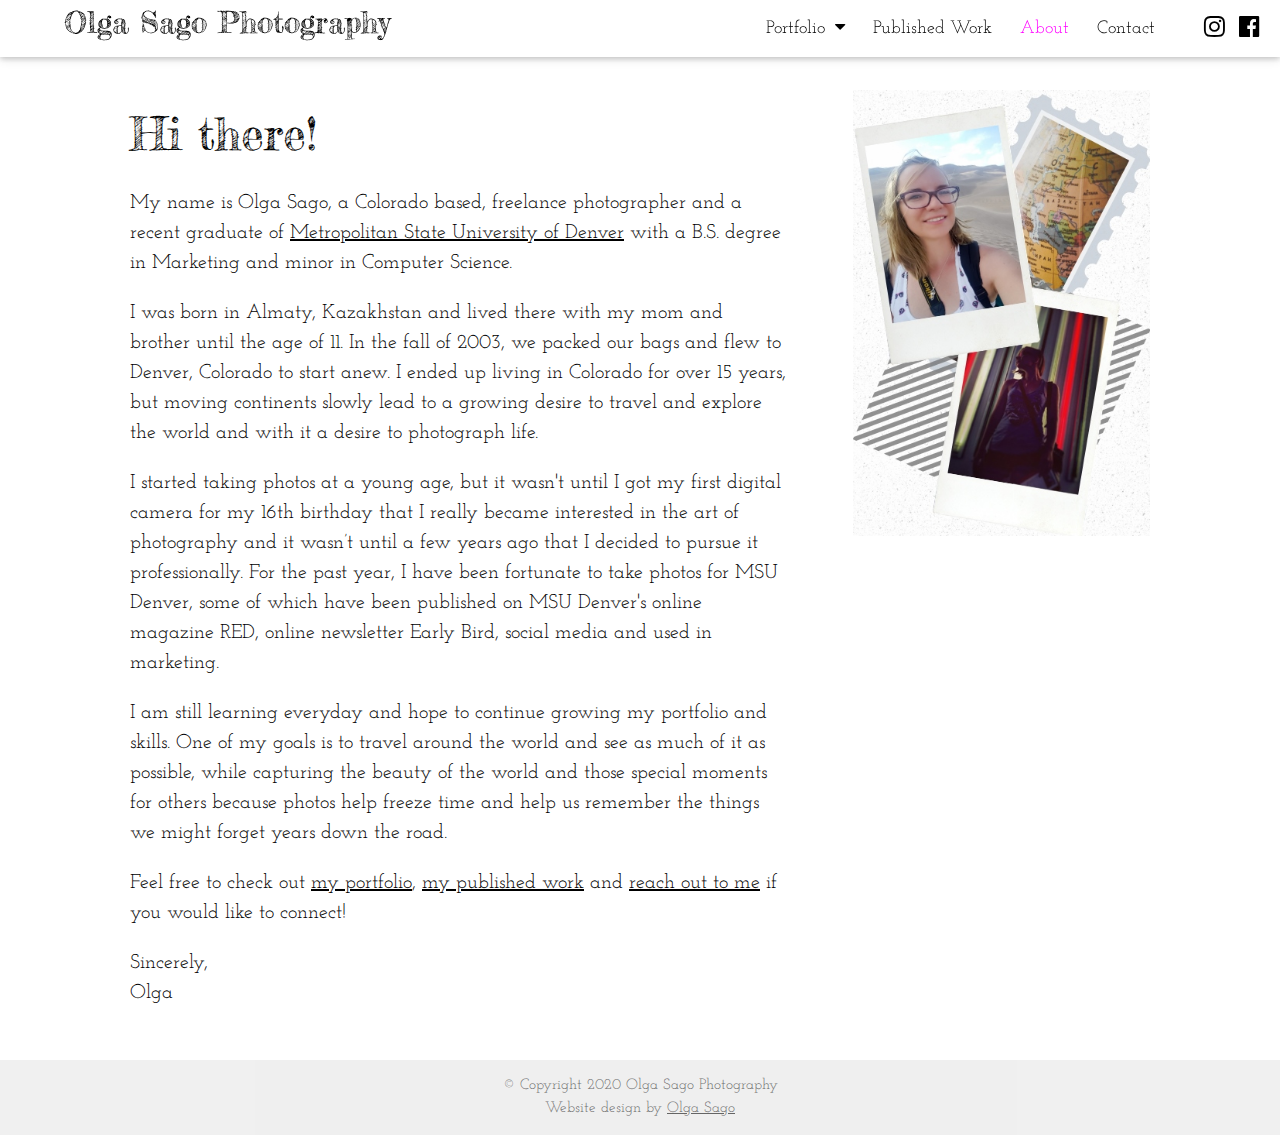
<file: about.html>
<!DOCTYPE html>
<html lang="en">
<head>
	<title>About | Olga Sago Photography</title>
	<meta charset="UTF-8">
	<meta name="viewport" content="width=device-width, initial-scale=1">
	<meta name="description" content="Hi there! My name is Olga Sago, a Colorado based, freelance photographer.">
	<meta property="og:type" content="website">
	<meta property="og:title" content="About | Olga Sago Photography">
	<meta property="og:description" content="Hi there! My name is Olga Sago, a Colorado based, freelance photographer.">
	<meta property="og:image" content="https://www.olgasago.com/photography/images/nature/HorsetoothMtn_1533OS_190811_cc.jpg">
	<link rel="icon" href="images/PNGs/camera-icon-tab.png">
	<link rel="stylesheet" href="w3stylesheet.css">
	<link rel="stylesheet" href="stylesheet.css">
	<link rel="stylesheet" href="https://fonts.googleapis.com/css?family=Lato">
	<link rel="stylesheet" href="https://fonts.googleapis.com/css?family=Fredericka the Great">
	<link rel="stylesheet" href="https://fonts.googleapis.com/css?family=Josefin Slab">
	<link rel="stylesheet" href="https://fonts.googleapis.com/css?family=Great+Vibes">
	<link rel="stylesheet" href="https://cdnjs.cloudflare.com/ajax/libs/font-awesome/4.7.0/css/font-awesome.min.css">
	<script src="functions.js"></script>
	<style>
	h2 { font-family:'Great Vibes'; font-size: 27px; }
	</style>
</head>
<body>

<!-- Navbar -->
<div class="w3-top">
  <div class="w3-bar w3-white w3-card">
	<div id="mobile-logo" class="w3-bar-item w3-container w3-white logo-pad" style="padding:0">
		<a href="index.html" style="text-decoration:none">
		<h3 class="logo-top">Olga Sago Photography</h3>
		</a>
    </div>
	
    <a class="w3-bar-item w3-button menu-padding w3-hide-medium w3-hide-large w3-right" href="javascript:void(0)" onclick="myFunction()" title="Toggle Navigation Menu"><i class="fa fa-bars fa-2x"></i></a>
      
    <a href="https://facebook.com/OlgaSagoPhotography/" target="_blank"><em class="fa fa-facebook-official w3-hover-opacity fb-padding w3-xlarge w3-right w3-hide-small"></em></a> 
	<a href="https://instagram.com/olgas.photos/" target="_blank"><em class="fa fa-instagram w3-hover-opacity insta-padding w3-xlarge w3-right w3-hide-small"></em></a>
      
    <a href="contact.html" class="menu-txt w3-bar-item w3-button menu-padding w3-hide-small w3-right">Contact</a>
    <a href="#" class="menu-txt w3-bar-item w3-button menu-padding w3-hide-small w3-right text-fuscia">About</a>
    <a href="published-work.html" class="menu-txt w3-bar-item w3-button menu-padding w3-hide-small w3-right">Published Work</a>
      
	<div class="menu-txt w3-dropdown-hover w3-hide-small w3-right">
      <a href="index.html#portfolio"><button class="w3-button menu-padding" title="Portfolio">Portfolio<i class="fa fa-caret-down menu-arrow"></i></button></a>     
      <div class="w3-dropdown-content w3-bar-block w3-card-4">
        <a href="portfolio/engagements-and-elopements.html" class="w3-bar-item w3-button">Engagements & Elopements</a>
        <a href="portfolio/maternity-and-families.html" class="w3-bar-item w3-button">Maternity & Families</a>
        <a href="portfolio/portraits-and-lifestyle.html" class="w3-bar-item w3-button">Portraits & Lifestyle</a>
		<a href="portfolio/commercial-and-editorial.html" class="w3-bar-item w3-button">Commercial & Editorial</a>
		<a href="portfolio/events.html" class="w3-bar-item w3-button">Events</a>
		<a href="portfolio/nature-and-travel.html" class="w3-bar-item w3-button">Nature & Travel</a>
      </div>
    </div>
	</div>
</div>

<!-- Navbar on small screens (remove the onclick attribute if you want the navbar to always show on top of the content when clicking on the links) -->
<div id="navDemo" class="menu-txt w3-bar-block w3-white w3-hide w3-hide-large w3-hide-medium w3-top contentStart">
  <a href="index.html" class="w3-bar-item w3-button w3-center" onclick="myFunction()">Portfolio</a>
  <a href="published-work.html" class="w3-bar-item w3-button w3-center" onclick="myFunction()">Published Work</a>
  <a href="#" class="w3-bar-item w3-button w3-center text-fuscia" onclick="myFunction()">About</a>
  <a href="contact.html" class="w3-bar-item w3-button w3-center" onclick="myFunction()">Contact</a>
  <div class="w3-center">
	<a href="https://facebook.com/OlgaSagoPhotography/" target="_blank"><i class="fa fa-facebook-official w3-hover-opacity w3-xlarge"></i></a>
	<a href="https://instagram.com/olgas.photos/" target="_blank"><i class="fa fa-instagram w3-hover-opacity w3-xlarge"></i></a>
  </div>	
</div>

<!-- Page content -->
<div class="bkgrndTexture contentStart">
  <div class="w3-container w3-content">
	<div class="w3-twothird w3-padding-32">
		<h1 class="portfolioText" style="text-align:left">Hi there!</h1>
		<p class="p-txt">My name is Olga Sago, a Colorado based, freelance photographer and a recent graduate of <a href="https://msudenver.edu/" target="_blank">Metropolitan State University of 
			Denver</a> with a B.S. degree in Marketing and minor in Computer Science.</p>
		<p class="p-txt">I was born in Almaty, Kazakhstan and lived there with my mom and brother until the age of 11. In the fall of 2003, 
			we packed our bags and flew to Denver, Colorado to start anew. I ended up living in Colorado for over 15 years, but 
			moving continents slowly lead to a growing desire to travel and explore the world and with it a desire to photograph
			life.</p> 
		<p class="p-txt">I started taking photos at a young age, but it wasn't until I got my first digital camera for my 16th birthday that 
			I really became interested in the art of photography and it wasn’t until a few years ago that I decided to pursue 
			it professionally. For the past year, I have been fortunate to take photos for MSU Denver, some of 
			which have been published on MSU Denver's online magazine RED, online newsletter Early Bird, social media and used 
			in marketing.</p>
		<p class="p-txt">I am still learning everyday and hope to continue growing my portfolio and skills. One of my goals is to travel 
			around the world and see as much of it as possible, while capturing the beauty of the world and those special 
			moments for others because photos help freeze time and help us remember the things we might forget years down the 
			road.</p>
		<p class="p-txt">Feel free to check out <a href="index.html#portfolio">my portfolio</a>, <a href="published-work.html">my published work</a> and <a href="/photography/contact.html">reach out to me</a> if you would like to connect!</p>
		<p class="p-txt">Sincerely,<br>Olga</p>
	</div>
	<div class="w3-third w3-padding-32">
		<img class="centerImg" src="images/covers/profile-photo-collage.jpg" style="width:100%" alt="Photos collage of Olga Sago.">
	</div>
  </div>
</div>
<!-- End Page Content -->

<!-- Footer -->
<footer class="w3-container w3-center w3-opacity bkgrndTexture light-grey w3-xlarge">
  <script language="javascript" type="text/javascript" src="footer.txt"></script>
</footer>

</body>
</html>
</file>
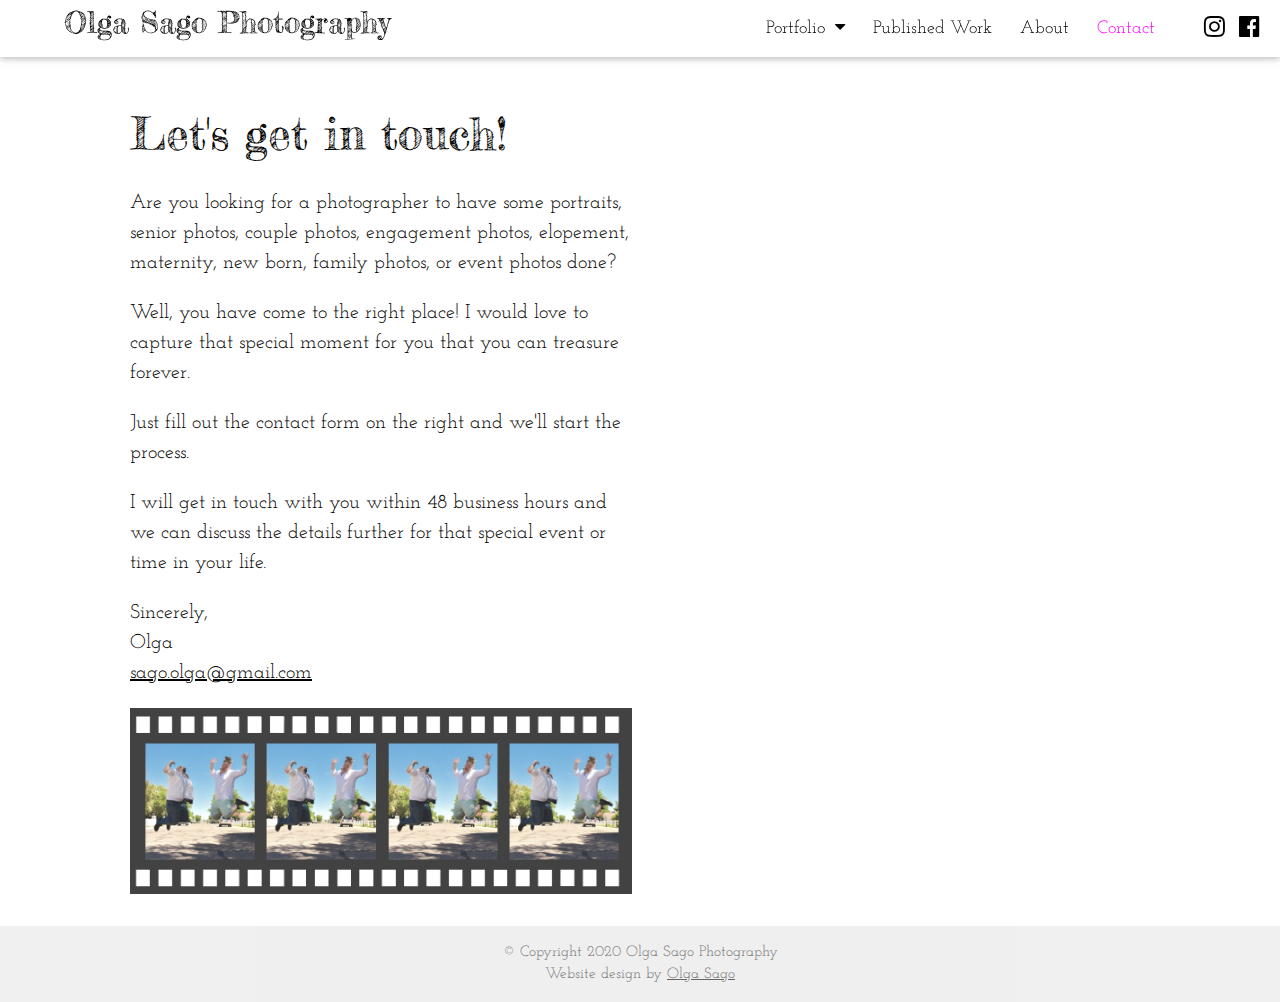
<file: contact.html>
<!DOCTYPE html>
<html lang="en">
<head>
	<title>Contact | Olga Sago Photography</title>
	<meta charset="UTF-8">
	<meta name="viewport" content="width=device-width, initial-scale=1">
	<meta name="description" content="Are you looking to have some portraits, couple, engagement, elopement, maternity, new born, family, lifestyle, or event photos done? Let’s chat!">
	<meta property="og:type" content="website">
	<meta property="og:title" content="Contact | Olga Sago Photography">
	<meta property="og:description" content="Are you looking to have some portraits, couple, engagement, elopement, maternity, new born, family, lifestyle, or event photos done? Let’s chat!">
	<meta property="og:image" content="https://www.olgasago.com/photography/images/covers/Contact-page-film-strip.png">
	<link rel="icon" href="images/PNGs/camera-icon-tab.png">
	<link rel="stylesheet" href="w3stylesheet.css">
	<link rel="stylesheet" href="stylesheet.css">
	<link rel="stylesheet" href="https://fonts.googleapis.com/css?family=Lato">
	<link rel="stylesheet" href="https://fonts.googleapis.com/css?family=Fredericka the Great">
	<link rel="stylesheet" href="https://fonts.googleapis.com/css?family=Josefin Slab">
	<link rel="stylesheet" href="https://fonts.googleapis.com/css?family=Great+Vibes">
	<link rel="stylesheet" href="https://cdnjs.cloudflare.com/ajax/libs/font-awesome/4.7.0/css/font-awesome.min.css">
	<script src="functions.js"></script>
	<style>
	h2 {
	    font-family:'Great Vibes';
	    font-size: 27px;
	}
	</style>
</head>
<body>

<!-- Navbar -->
<div class="w3-top">
  <div class="w3-bar w3-white w3-card">
	<div id="mobile-logo" class="w3-bar-item w3-container w3-white logo-pad" style="padding:0">
		<a href="index.html" style="text-decoration:none">
		<h3 class="logo-top">Olga Sago Photography</h3>
		</a>
    </div>
	
	
    <a class="w3-bar-item w3-button menu-padding w3-hide-medium w3-hide-large w3-right" href="javascript:void(0)" onclick="myFunction()" title="Toggle Navigation Menu"><i class="fa fa-bars fa-2x"></i></a>
      
    <a href="https://facebook.com/OlgaSagoPhotography/" target="_blank"><em class="fa fa-facebook-official w3-hover-opacity fb-padding w3-xlarge w3-right w3-hide-small"></em></a> 
	<a href="https://instagram.com/olgas.photos/" target="_blank"><em class="fa fa-instagram w3-hover-opacity insta-padding w3-xlarge w3-right w3-hide-small"></em></a>
      
    <a href="#" class="menu-txt w3-bar-item w3-button menu-padding w3-hide-small w3-right text-fuscia">Contact</a>
    <a href="about.html" class="menu-txt w3-bar-item w3-button menu-padding w3-hide-small w3-right">About</a>
    <a href="published-work.html" class="menu-txt w3-bar-item w3-button menu-padding w3-hide-small w3-right">Published Work</a>
	<div class="menu-txt w3-dropdown-hover w3-hide-small w3-right">
      <a href="index.html#portfolio"><button class="w3-button menu-padding" title="Portfolio">Portfolio<i class="fa fa-caret-down menu-arrow"></i></button></a>     
      <div class="w3-dropdown-content w3-bar-block w3-card-4">
        <a href="portfolio/engagements-and-elopements.html" class="w3-bar-item w3-button">Engagements & Elopements</a>
        <a href="portfolio/maternity-and-families.html" class="w3-bar-item w3-button">Maternity & Families</a>
        <a href="portfolio/portraits-and-lifestyle.html" class="w3-bar-item w3-button">Portraits & Lifestyle</a>
		<a href="portfolio/commercial-and-editorial.html" class="w3-bar-item w3-button">Commercial & Editorial</a>
		<a href="portfolio/events.html" class="w3-bar-item w3-button">Events</a>
		<a href="portfolio/nature-and-travel.html" class="w3-bar-item w3-button">Nature & Travel</a>
      </div>
    </div>
  </div>
</div>

<!-- Navbar on small screens (remove the onclick attribute if you want the navbar to always show on top of the content when clicking on the links) -->
<div id="navDemo" class="menu-txt w3-bar-block w3-white w3-hide w3-hide-large w3-hide-medium w3-top" style="margin-top:73px">
	<a href="index.html#portfolio" class="w3-bar-item w3-button w3-center" onclick="myFunction()">Portfolio</a>
	<a href="published-work.html" class="w3-bar-item w3-button w3-center" onclick="myFunction()">Published Work</a>
	<a href="about.html" class="w3-bar-item w3-button w3-center" onclick="myFunction()">About</a>
	<a href="#" class="w3-bar-item w3-button w3-center text-fuscia" onclick="myFunction()">Contact</a>
	<div class="w3-center">
		<a href="https://facebook.com/OlgaSagoPhotography/" target="_blank"><i class="fa fa-facebook-official w3-hover-opacity w3-xlarge"></i></a>
		<a href="https://instagram.com/olgas.photos/" target="_blank"><i class="fa fa-instagram w3-hover-opacity w3-xlarge"></i></a>
	</div>
</div>

<!-- Page content -->
<div class="bkgrndTexture contentStart">
    
<div class="w3-container w3-content w3-padding-32" >

    <div class="w3-half-2">
        <h1 class="portfolioText" style="text-align:left;">Let's get in touch!</h1>
        <p class="p-txt">Are you looking for a photographer to have some portraits, senior photos, couple photos, engagement photos, elopement, 
            maternity, new born, family photos, or event photos done?</p>
        <p class="p-txt">Well, you have come to the right place! I would love to capture that special moment for you that you can treasure forever.</p>
        <p class="p-txt">Just fill out the contact form on the right and we'll start the process.</p>
        <p class="p-txt">I will get in touch with you within 48 business hours and we can discuss the details further for that special event 
            or time in your life.</p>
        <p class="p-txt">Sincerely,<br>Olga<br><a href="mailto:sago.olga@gmail.com?Subject=Hello%20again" target="_top">sago.olga@gmail.com</a></p>
        <img class="w3-center" src="images/covers/Contact-page-film-strip.png" style="width:100%" alt="Film strip of Punk Rock Horror Podcast founders jumping in the air.">
    </div>
    <div class="w3-half-2">
        <!-- www.123formbuilder.com script begins here -->
        <script type="text/javascript" defer src="https://www.123formbuilder.com/embed/4937037.js" data-role="form" data-default-width="650px"></script>
        <!-- www.123formbuilder.com script ends here -->
    </div>
</div>
    
<!-- End Page Content -->
</div>

<!-- Footer -->
<footer class="w3-container w3-center w3-opacity bkgrndTexture light-grey w3-xlarge">
  <script language="javascript" type="text/javascript" src="footer.txt"></script>
</footer>

</body>
</html>
</file>
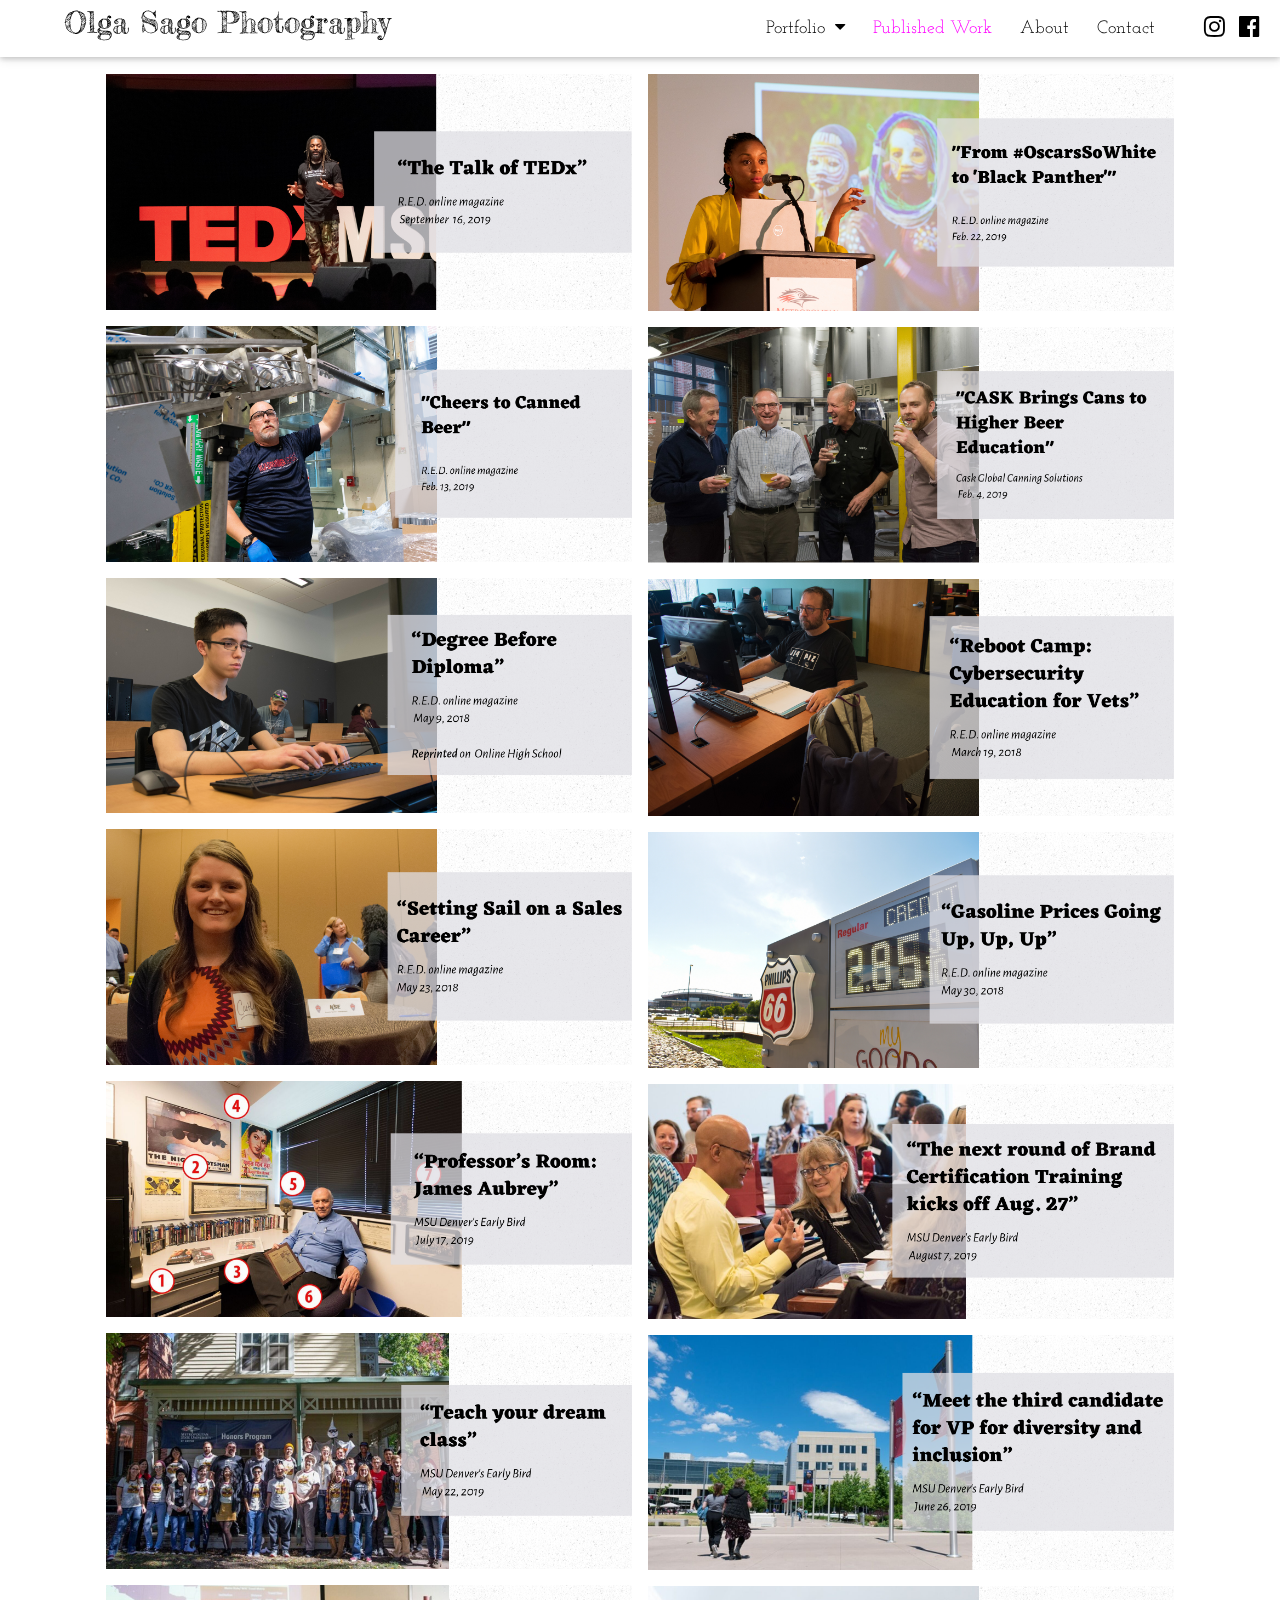
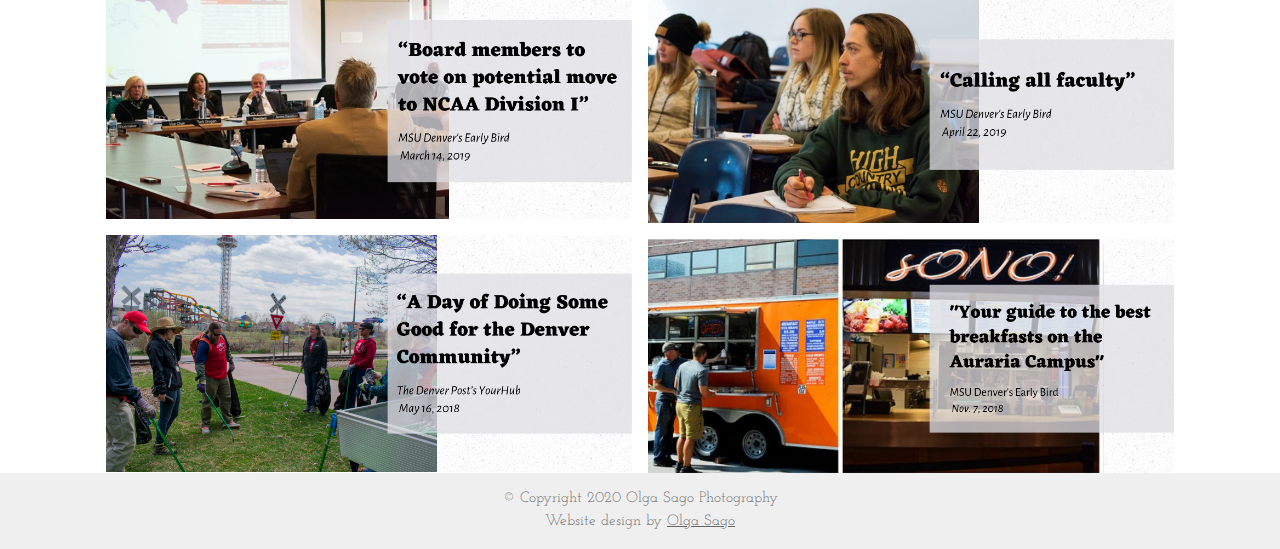
<file: published-work.html>
<!DOCTYPE html>
<html lang="en">
<head>
	<title>Published Work | Olga Sago Photography</title>
	<meta charset="UTF-8">
	<meta name="viewport" content="width=device-width, initial-scale=1">
	<meta name="description" content="A selection of Olga’s published photos.">
	<meta property="og:type" content="website">
	<meta property="og:title" content="Published Work | Olga Sago Photography">
	<meta property="og:description" content="A selection of Olga’s published photos.">
	<meta property="og:image" content="https://www.olgasago.com/photography/images/editorial/TEDxMSUDenver_3144OS_190912_cc.jpg">
	<link rel="icon" href="images/PNGs/camera-icon-tab.png">
	<link rel="stylesheet" href="w3stylesheet.css">
	<link rel="stylesheet" href="stylesheet.css">
	<link rel="stylesheet" href="https://fonts.googleapis.com/css?family=Lato">
	<link rel="stylesheet" href="https://fonts.googleapis.com/css?family=Fredericka the Great">
	<link rel="stylesheet" href="https://fonts.googleapis.com/css?family=Josefin Slab">
	<link rel="stylesheet" href="https://cdnjs.cloudflare.com/ajax/libs/font-awesome/4.7.0/css/font-awesome.min.css">
	<script src="functions.js"></script>
</head>
<body>

<!-- Navbar -->
<div class="w3-top">
  <div class="w3-bar w3-white w3-card">
	<div id="mobile-logo" class="w3-bar-item w3-container w3-white logo-pad" style="padding:0">
		<a href="index.html" style="text-decoration:none">
		<h3 class="logo-top">Olga Sago Photography</h3>
		</a>
    </div>
		
    <a class="w3-bar-item w3-button menu-padding w3-hide-medium w3-hide-large w3-right" href="javascript:void(0)" onclick="myFunction()" title="Toggle Navigation Menu"><i class="fa fa-bars fa-2x"></i></a>
      
    <a href="https://facebook.com/OlgaSagoPhotography/" target="_blank"><em class="fa fa-facebook-official w3-hover-opacity fb-padding w3-xlarge w3-right w3-hide-small"></em></a> 
	<a href="https://instagram.com/olgas.photos/" target="_blank"><em class="fa fa-instagram w3-hover-opacity insta-padding w3-xlarge w3-right w3-hide-small"></em></a>
      
    <a href="contact.html" class=" menu-txt w3-bar-item w3-button w3-hide-small menu-padding w3-right">Contact</a>
    <a href="about.html" class=" menu-txt w3-bar-item w3-button w3-hide-small menu-padding w3-right">About</a>
    <a href="#" class=" menu-txt w3-bar-item w3-button w3-hide-small menu-padding w3-right text-fuscia">Published Work</a>
	<div class=" menu-txt w3-dropdown-hover w3-hide-small w3-right">
      <a href="index.html#portfolio"><button class="w3-button menu-padding" title="Portfolio">Portfolio<i class="fa fa-caret-down menu-arrow"></i></button></a>     
      <div class="w3-dropdown-content w3-bar-block w3-card-4">
        <a href="portfolio/engagements-and-elopements.html" class="w3-bar-item w3-button">Engagements & Elopements</a>
        <a href="portfolio/maternity-and-families.html" class="w3-bar-item w3-button">Maternity & Families</a>
        <a href="portfolio/portraits-and-lifestyle.html" class="w3-bar-item w3-button">Portraits & Lifestyle</a>
		<a href="portfolio/commercial-and-editorial.html" class="w3-bar-item w3-button">Commercial & Editorial</a>
		<a href="portfolio/events.html" class="w3-bar-item w3-button">Events</a>
		<a href="portfolio/nature-and-travel.html" class="w3-bar-item w3-button">Nature & Travel</a>
      </div>
    </div>
  </div>
</div>

<!-- Navbar on small screens (remove the onclick attribute if you want the navbar to always show on top of the content when clicking on the links) -->
<div id="navDemo" class="menu-txt w3-bar-block w3-white w3-hide w3-hide-large w3-hide-medium w3-top contentStart">
	<a href="index.html" class="w3-bar-item w3-button w3-center" onclick="myFunction()">Portfolio</a>
	<a href="#" class="w3-bar-item w3-button w3-center text-fuscia" onclick="myFunction()">Published Work</a>
	<a href="about.html" class="w3-bar-item w3-button w3-center" onclick="myFunction()">About</a>
	<a href="contact.html" class="w3-bar-item w3-button w3-center" onclick="myFunction()">Contact</a>
	<div class="w3-center">
		<a href="https://facebook.com/OlgaSagoPhotography/" target="_blank"><i class="fa fa-facebook-official w3-hover-opacity w3-xlarge"></i></a>
		<a href="https://instagram.com/olgas.photos/" target="_blank"><i class="fa fa-instagram w3-hover-opacity w3-xlarge"></i></a>
	</div>
</div>

<!-- Page content -->
<div class="bkgrndTexture contentStart">
  <div class="w3-container w3-content">
    <div class="w3-half-2">
      <div>
        <a href="https://red.msudenver.edu/2019/the-talk-of-tedx.html" target="_blank">
        <img src="images/published-photos/RED_190916.png" alt="'The Talk of TEDx' R.E.D. article" class="w3-padding-16" style="width:100%">
        </a>
      </div>
      <div>
        <a href="https://red.msudenver.edu/2019/cheers-to-canned-beer.html" target="_blank">
        <img src="images/published-photos/RED_190213.png" alt="'Cheers to Canned Beer' R.E.D. article" style="width:100%">
        </a>
      </div>
      <div>
        <a href="https://red.msudenver.edu/2018/degree-before-diploma.html" target="_blank">
        <img src="images/published-photos/RED_180509.png" alt="'Degree Before Diploma' R.E.D. article" class="w3-padding-16" style="width:100%">
        </a>
      </div>
      <div>
        <a href="https://red.msudenver.edu/2018/setting-sail-on-a-sales-career.html" target="_blank">
        <img src="images/published-photos/RED_180523.png" alt="'Setting Sail on a Sales Career' R.E.D. article" style="width:100%">
        </a>
      </div>
      <div>
        <a href="https://msudenver.edu/early-bird/2019/07/17-professors-room.shtml" target="_blank">
        <img src="images/published-photos/EarlyBird_190717.png" alt="MSU Denver's Early Bird story. July 17, 2019" class="w3-padding-16" style="width:100%">
        </a>
      </div>
      <div>
        <a href="https://msudenver.edu/early-bird/2019/05/22-honors.shtml" target="_blank">
        <img src="images/published-photos/EarlyBird_190522.png" alt="MSU Denver's Early Bird story. May 22, 2019" style="width:100%">
        </a>
      </div>
      <div>
        <a href="https://msudenver.edu/early-bird/2019/03/14-trustee-update.shtml" target="_blank">
        <img src="images/published-photos/EarlyBird_190314.png" alt="MSU Denver's Early Bird story. Mar. 14, 2019" class="w3-padding-16" style="width:100%">
        </a>
      </div>
      <div>
        <a href="https://yourhub.denverpost.com/blog/2018/05/a-day-of-doing-some-good-for-the-denver-community/215863/" target="_blank">
        <img src="images/published-photos/DP_YourHub_180516.png" alt="'A Day of Doing Some Good for the Denver Community' The Denver Post's Your Hub article" style="width:100%">
        </a>
      </div>
    </div>
    <div class="w3-half-2">
      <div>
        <a href="https://red.msudenver.edu/2019/from-oscarssowhite-to-black-panther.html" target="_blank">
        <img src="images/published-photos/RED_190222.png" alt="'From #OscarsSoWhite to Black Panther R.E.D. article" class="w3-padding-16" style="width:100%">
        </a>
      </div>
      <div>
        <a href="https://www.cask.com/2019/02/cask-brings-cans-to-higher-beer-education/?fbclid=IwAR0zEvs33NXZvz_ndpaIbHrm-pQv-Ae409YTnc4qewxuqCRf4_gYWSbyARg" target="_blank">
        <img src="images/published-photos/CASK_190204.png" alt="'CASK Brings Cans to Higher Education' CASK article" style="width:100%">
        </a>
      </div>
      <div>
        <a href="https://red.msudenver.edu/2018/reboot-camp-cybersecurity-education-for-vets.html" target="_blank">
        <img src="images/published-photos/RED_180319.png" alt="'Reboot Camp: Cybersecurity Education for Vets' R.E.D. article" class="w3-padding-16" style="width:100%">
        </a>
      </div>
      <div>
        <a href="https://red.msudenver.edu/2018/gasoline-prices-going-up-up-up.html" target="_blank">
        <img src="images/published-photos/RED_180530.png" alt="'Gasoline Prices Going Up, Up, Up' R.E.D. article" style="width:100%">
        </a>
      </div>
      <div>
        <a href="https://msudenver.edu/early-bird/2019/08/7-brand.shtml" target="_blank">
        <img src="images/published-photos/EarlyBird_190807.png" alt="MSU Denver's Early Bird story. Aug. 7, 2019" class="w3-padding-16" style="width:100%">
        </a>
      </div>
      <div>
        <a href="https://msudenver.edu/early-bird/2019/06/26-vpdi.shtml" target="_blank">
        <img src="images/published-photos/EarlyBird_190626.png" alt="MSU Denver's Early Bird. June 26, 2019" style="width:100%">
        </a>
      </div>
      <div>
        <a href="https://msudenver.edu/early-bird/2019/04/22-hip.shtml" target="_blank">
        <img src="images/published-photos/EarlyBird_190422.png" alt="MSU Denver's Early Bird story. Apr. 22, 2019" class="w3-padding-16" style="width:100%">
        </a>
      </div>
      <div>
        <a href="https://msudenver.edu/early-bird/2018/11/7-best-breakfasts.shtml" target="_blank">
        <img src="images/published-photos/EarlyBird_181107.png" alt="MSU Denver's Early Bird story. Nov. 7, 2018" style="width:100%">
        </a>
      </div>
    </div>  
  </div>
</div>
<!-- End Page Content -->

<!-- Footer -->
<footer class="w3-container w3-center w3-opacity bkgrndTexture light-grey w3-xlarge">
  <script language="javascript" type="text/javascript" src="footer.txt"></script>
</footer>

</body>
</html>
</file>
<file: stylesheet.css>
body { font-family: Ariel, sans-serif; }

p, pre, h5 {
	font-family: 'Josefin Slab';
	font-size:15px;
}
.p-txt { font-family:'Josefin Slab'; font-size: 20px; }
h1 { margin-bottom:0; }

footer { margin-bottom:0; color: #000; }

.logo {
    font-family:'Fredericka the Great';
	font-size:40px;
	margin-top:5px;
    margin-bottom: 0;
}
.logo-pad { margin-left: 64px; }
.logo-top {
	font-family:'Fredericka the Great';
	font-size:30px;
	margin:0;
	padding:0;
}
.menu-txt {
    font-family:'Josefin Slab';
	font-size:18px;
}
.menu-padding { padding: 16px 14px 14px 14px!important; }
.menu-arrow { padding-left: 10px; }
.linkedin-padding { padding: 24px 10px 24px 70px; }
.insta-padding { padding: 14px 7px 14px 35px; }
.fb-padding { padding: 14px 20px 14px 7px; }
.portfolioText {
	text-align: center;
	font-family: 'Fredericka the Great';	
	font-size: 45px;
	}
.portfolioText-h3 {
	text-align: left;
	font-family: 'Fredericka the Great';
	}
.aboutText {
	font-family:'Josefin Slab';
	font-size: 23px;
}
.contactText {
	font-family: 'Bad Script', cursive;
	font-size: 20px;
}
.quote {
    font-family:'Shadows Into Light',cursive;
    font-size:35px;
    text-align:center;
    color:#000;
    padding: 7px;
    margin: 0;
}
.text-right { text-align: right; }
.bkgrndTexture {
	background-color: #ffffff;
	background-image: url("https://www.transparenttextures.com/patterns/asfalt-dark.png");
	}
.centerImg {
	display:block;
	margin-left:auto;
	margin-right:auto;
	}

.bottom-contact{ margin:0; padding:17px; }
.light-grey { background-color:#e6e6e6; }

.trnsprnt-wine {
	background-color:rgba(103, 24, 103, 0.35);
	}
.trnsprnt-light-violet {
	background-color:#d7c1d7;
	}
.brush-stroke {
    background: url("/photography/images/PNGs/violet-brush-stroke.png");
    background-size: 105% 130%;
    background-repeat: repeat-y;
    background-position: center;
    margin-top: -10px;
}
.contact-img {
    border-radius:5px;
    border-style:solid;
    border-color:#f9f2ec;
    border-width:10px;
    border-bottom-width:90px;
    margin-top: 20px;
    box-shadow: -10px 10px #c7d0d8;
}
.body1, .body2 {
	box-shadow: 0 4px 8px 0 rgba(0, 0, 0, 0.2), 0 6px 20px 0 rgba(0, 0, 0, 0.19);
}
.contentStart { margin-top: 58px; }
	
.photos {
  /* Prevent vertical gaps */
  line-height: 0;
  -webkit-column-count: 2;
  -webkit-column-gap:   2px;
  -moz-column-count:    2;
  -moz-column-gap:      2px;
  column-count:         2;
  column-gap:           2px;  

}
.photos-img { width: 100%!important; }
.no-pad-mobile {}

@media (min-width: 769px and max-width: 870px){
    .logo-pad { margin-left:0; }
    .linkedin-padding { padding: 24px 10px 24px 40px; }
    .contentStart { margin-top: 110px; }
}
@media (min-width: 500px and max-width: 768px){
    .menu-padding { padding: 14px 12px 14px 12px!important; }
    .linkedin-padding { padding: 24px 10px 24px 12px; }
    /* .content-margin { margin-top:140px; } */
    .quote { font-size:25px; }
}
@media (max-width: 499px) {
    .logo-pad { margin-left: 34px; }
    .logo-top { font-size: 23px; padding-top: 12px;}
    .photos {
        -moz-column-count:    1;
        -webkit-column-count: 1;
        column-count:         1;
    }
    .quote { font-size:17px; }
    .contentStart { margin-top: 58px; }
    .portfolioText { font-size: 30px; }
    .aboutText { font-size: 16px; }
    .p-txt { font-size: 15px; }
    .no-pad-mobile { padding-bottom: 0!important; }
}
@media (max-width: 320px) {
    .logo-top { font-size: 20px; padding-top: 8px; }
}

/* Portfolio page styling */
.top-heading { margin-top: 100px; }
.heading {
    font-family:'Josefin Slab';
    font-size:60px;
    text-align: center;
    text-transform: uppercase;
    margin-bottom: -35px;
}
.heading2 { /* styling for Web Design & Programming section */
    font-family:'Josefin Slab';
    font-size:52px;
    text-align: center;
    text-transform: uppercase;
    margin-bottom: -35px;
}
.hero-image {
    background-color: white;
    background-image: url("https://www.transparenttextures.com/patterns/asfalt-dark.png");
    margin: 0;
    position: relative;
    width: 100%;
    height: 800px;

}
.bckgnd {
    background-color: white;
    background-image: url("https://www.transparenttextures.com/patterns/asfalt-dark.png");
    margin: 0;
    position: relative;
    width: 100%;
    height: 30px;
}
.bk-fade0 { opacity: 1; }
.bk-fade10 { opacity: .9; }
.bk-fade20 { opacity: .8; }
.bk-fade30 { opacity: .7; }
.bk-fade40 { opacity: .6; }
.bk-fade50 { opacity: .5; }
.bk-fade60 { opacity: .4; }
.bk-fade70 { opacity: .3; }
.bk-fade80 { opacity: .2; }
.bk-fade90 { opacity: .1; }
.bk-fade100 { opacity: 0; }

.fade0 { color: #000000; }
.fade20 { color: #333333; }
.fade30 { color: #4d4d4d; }
.fade40 { color: #666666; }
.fade50 { color: #808080; }
.fade60 { color: #999999; }
.fade70 { color: #b3b3b3; }
.fade80 { color: #cccccc; }
.fade90 { color: #e6e6e6; }

.content-width { max-width:3000px; }

.box-shadow-left { box-shadow:10px 10px #c7d0d8 }
.box-shadow-right { box-shadow:-10px 10px #c7d0d8; float:right; }

.h2-right { text-align: left; margin-left: 10px; }
.h2-left { text-align: right; margin-left: 130px; }
.h2-left2 { text-align: right; margin-left: 15px; }
.h2-2 {
    font-family: 'Lato', sans-serif;
    text-transform: uppercase;
    width: 400px;
    margin-left: -80px;
}

.p-right { 
    font-family: 'Lato', sans-serif;
    font-size: 15px;
    width: 400px;
}
.p-left { 
    text-align: right; 
    float:right; 
    font-family: 'Lato', sans-serif;
    font-size: 15px;
    width: 400px; 
}
.p-left2 { text-align: right; float:right; }
.p-marg-left { margin-right: 10px; }

.source-txt-left {
    float: right;
    text-align: right;
    font-family: 'Lato', sans-serif;
    font-size: 12px;
    text-transform: uppercase;
}
.source-txt-right {
    float: left;
    font-family: 'Lato', sans-serif;
    font-size: 12px;
    text-transform: uppercase;
    text-align: left;
}
.relative-left {
    position: relative;
    width: 250px;
    height: 20px;
    margin-top: 140px;
    margin-right: 30px;
}
.relative-left2 {
    position: relative;
    width: 100px;
    margin-top: 270px;
    margin-left: 200px;
}
.relative-left3 {
    position: relative;
    width: 100px;
    margin-top: 270px;
    margin-left: 200px;
}
.relative-left4 {
    position: relative;
    width: 100px;
    margin-top: 370px;
}
.relative-right {
    position: relative;
    float: left;
    width: 300px;
    margin-top: 120px;
    margin-left: 30px;
}
.relative-right2 {
    position: relative;
    float: left;
    width: 100px;
    margin-top:360px;
}
.relative-right3 {
    position: relative;
    float: left;
    width: 100px;
    margin-top:160px;
}
.relative-right4 {
    position: relative;
    float: right;
    width: 100px;
    height: 0;
    margin-top:400px;
    margin-right: 205px;
}
.relative-right5 {
    position: relative;
    float: right;
    width: 100px;
    height: 0;
    margin-top:500px;
    margin-right: 200px;
}
.msu-border { border:6px solid #00447c; }
.white-box, .row-white-box { height: 100px; }

.pho-button {
    border: 4px solid dimgray;
    border-radius: 15px;
    font-family: 'Fredericka the Great';
    text-align: center;
    font-size: 28px;
    color: black;
    width: 275px;
    margin: auto;
}

@media (min-width: 200px) and (max-width: 361px) {
    .top-heading { margin-top: 50px; }
    .heading {
        font-size:26px;
        margin-bottom: -5px;
    }
    .content-width { min-width:350px; }
    .hero-image { height: 500px; width: auto; }
    .bckgnd { height: 15px; }
    .row-white-box { display: none;}
    .box-shadow-right { float: none; }
    .h2-2 { width:300px; font-size:21px; margin-left:5%; }
    .h2-left { text-align:right; margin-left:5%; padding-right:10px; }
    .h2-left2 { margin-left: 4%; text-align: left; }
    .h2-right { text-align:right; margin-left:2%; padding-left:10px; }
    .relative-left { margin-top:0px; margin-right:5%; }
    .p-right {
        font-size: 12px;
        width: 300px;
        text-align: right;
        margin-left: 0%;
        padding: 0 22px 0 10px;
    }
    .p-left {
        text-align: left;
        margin-left: 14%;
        padding: 0 15px 0 10px;
        float: none;
        font-size: 12px;
        width: 300px;
    }
    .p-left2 {
        text-align: left;
        float: left;
        margin-left: 4%;
        font-size: 10px;
        width: 300px;
    }
    .source-txt-left, .source-txt-right { font-size: 9px; }
    .relative-right { margin-top: 0px; margin-left: 5%; }   
    .relative-left { margin-top: 0px; margin-right: 4%; }
    .relative-left2 { margin-top: 152px; }
    .relative-left4 { margin-top: 135px; margin-left: 0px; }
    .relative-right2 { margin-top: 210px; margin-left: 20px; }
    .relative-right3 { margin-top: 90px; margin-left: 10px; }
    .pho-button { font-size: 20px; width: 195px; }
}
@media (min-width: 361px) and (max-width: 499px) {
    .top-heading { margin-top: 50px; }
    .heading {
        font-size:26px;
        margin-bottom: -5px;
    }
    .content-width { min-width:350px; }
    .hero-image { height: 500px; width: auto; }
    .bckgnd { height: 15px; }
    .row-white-box { display: none;}
    .box-shadow-right { float: none; }
    .h2-right { text-align: right; 
        margin-left: 13%; 
        padding-left: 10px;
    }
    .h2-left { 
        text-align: right; 
        margin-left: 15%; 
        padding-right: 10px; 
    }
    .h2-left2 { margin-left: 4%; text-align: left; }
    .h2-2 { width: 300px; font-size: 21px; margin-left: 4%; }
    .p-right { 
	font-size: 12px; 
        width: 300px;
        text-align: right;
        margin-left: 11%;
        padding: 0 22px 0 10px;
    }
    .p-left { 
	text-align: left; 
        margin-left: 50px; 
        padding: 0 15px 0 10px;
        font-size: 12px;
        float: none;
        font-size: 12px; 
        width: 300px;
    }
    .p-left2 { 
        text-align: left; 
        float:left; 
        margin-left: 4%; 
        font-size: 10px;
        width: 300px;
    }
    .source-txt-left, .source-txt-right { font-size: 9px; }
    .relative-right { margin-top: 0px;  margin-left: 4%; }
    .relative-left { margin-top: 0px; margin-right: 6.5%; }
    .relative-left2 { margin-top: 152px; }
    .relative-left4 { margin-top: 135px; margin-left: 0px; }
    .relative-right2 { margin-top: 210px; margin-left: 20px; }
    .relative-right3 { margin-top: 90px; margin-left: 10px; }
    .pho-button { font-size: 20px; width: 195px; }
}
@media (min-width: 601px){
  
}
@media (min-width: 870px){
  
}
</file>
<file: w3stylesheet.css>
/* W3.CSS 4.13 June 2019 by Jan Egil and Borge Refsnes */
html{box-sizing:border-box}*,*:before,*:after{box-sizing:inherit}
/* Extract from normalize.css by Nicolas Gallagher and Jonathan Neal git.io/normalize */
html{-ms-text-size-adjust:100%;-webkit-text-size-adjust:100%}body{margin:0}
article,aside,details,figcaption,figure,footer,header,main,menu,nav,section{display:block}summary{display:list-item}
audio,canvas,progress,video{display:inline-block}progress{vertical-align:baseline}
audio:not([controls]){display:none;height:0}[hidden],template{display:none}
a{background-color:transparent}a:active,a:hover{outline-width:0}
abbr[title]{border-bottom:none;text-decoration:underline;text-decoration:underline dotted}
b,strong{font-weight:bolder}dfn{font-style:italic}mark{background:#ff0;color:#000}
small{font-size:80%}sub,sup{font-size:75%;line-height:0;position:relative;vertical-align:baseline}
sub{bottom:-0.25em}sup{top:-0.5em}figure{margin:1em 40px}img{border-style:none}
code,kbd,pre,samp{font-family:monospace,monospace;font-size:1em}hr{box-sizing:content-box;height:0;overflow:visible}
button,input,select,textarea,optgroup{font:inherit;margin:0}optgroup{font-weight:bold}
button,input{overflow:visible}button,select{text-transform:none}
button,[type=button],[type=reset],[type=submit]{-webkit-appearance:button}
button::-moz-focus-inner,[type=button]::-moz-focus-inner,[type=reset]::-moz-focus-inner,[type=submit]::-moz-focus-inner{border-style:none;padding:0}
button:-moz-focusring,[type=button]:-moz-focusring,[type=reset]:-moz-focusring,[type=submit]:-moz-focusring{outline:1px dotted ButtonText}
fieldset{border:1px solid #c0c0c0;margin:0 2px;padding:.35em .625em .75em}
legend{color:inherit;display:table;max-width:100%;padding:0;white-space:normal}textarea{overflow:auto}
[type=checkbox],[type=radio]{padding:0}
[type=number]::-webkit-inner-spin-button,[type=number]::-webkit-outer-spin-button{height:auto}
[type=search]{-webkit-appearance:textfield;outline-offset:-2px}
[type=search]::-webkit-search-decoration{-webkit-appearance:none}
::-webkit-file-upload-button{-webkit-appearance:button;font:inherit}
/* End extract */
html,body{font-family:Verdana,sans-serif;font-size:15px;line-height:1.5}html{overflow-x:hidden}
h1{font-size:36px}h2{font-size:30px}h3{font-size:24px}h4{font-size:20px}h5{font-size:18px}h6{font-size:16px}.w3-serif{font-family:serif}
h1,h2,h3,h4,h5,h6{font-family:"Segoe UI",Arial,sans-serif;font-weight:400;margin:10px 0}.w3-wide{letter-spacing:4px}
hr{border:0;border-top:1px solid #eee;margin:20px 0}
.w3-image{max-width:100%;height:auto}img{vertical-align:middle}a{color:inherit}
.w3-table,.w3-table-all{border-collapse:collapse;border-spacing:0;width:100%;display:table}.w3-table-all{border:1px solid #ccc}
.w3-bordered tr,.w3-table-all tr{border-bottom:1px solid #ddd}.w3-striped tbody tr:nth-child(even){background-color:#f1f1f1}
.w3-table-all tr:nth-child(odd){background-color:#fff}.w3-table-all tr:nth-child(even){background-color:#f1f1f1}
.w3-hoverable tbody tr:hover,.w3-ul.w3-hoverable li:hover{background-color:#ccc}.w3-centered tr th,.w3-centered tr td{text-align:center}
.w3-table td,.w3-table th,.w3-table-all td,.w3-table-all th{padding:8px 8px;display:table-cell;text-align:left;vertical-align:top}
.w3-table th:first-child,.w3-table td:first-child,.w3-table-all th:first-child,.w3-table-all td:first-child{padding-left:16px}
.w3-btn,.w3-button{border:none;display:inline-block;padding:8px 16px;vertical-align:middle;overflow:hidden;text-decoration:none;color:inherit;background-color:inherit;text-align:center;cursor:pointer;white-space:nowrap}
.w3-btn:hover{box-shadow:0 8px 16px 0 rgba(0,0,0,0.2),0 6px 20px 0 rgba(0,0,0,0.19)}
.w3-btn,.w3-button{-webkit-touch-callout:none;-webkit-user-select:none;-khtml-user-select:none;-moz-user-select:none;-ms-user-select:none;user-select:none}   
.w3-disabled,.w3-btn:disabled,.w3-button:disabled{cursor:not-allowed;opacity:0.3}.w3-disabled *,:disabled *{pointer-events:none}
.w3-btn.w3-disabled:hover,.w3-btn:disabled:hover{box-shadow:none}
.w3-badge,.w3-tag{background-color:#000;color:#fff;display:inline-block;padding-left:8px;padding-right:8px;text-align:center}.w3-badge{border-radius:50%}
.w3-ul{list-style-type:none;padding:0;margin:0}.w3-ul li{padding:8px 16px;border-bottom:1px solid #ddd}.w3-ul li:last-child{border-bottom:none}
.w3-tooltip,.w3-display-container{position:relative}.w3-tooltip .w3-text{display:none}.w3-tooltip:hover .w3-text{display:inline-block}
.w3-ripple:active{opacity:0.5}.w3-ripple{transition:opacity 0s}
.w3-input{padding:8px;display:block;border:none;border-bottom:1px solid #ccc;width:100%}
.w3-select{padding:9px 0;width:100%;border:none;border-bottom:1px solid #ccc}
.w3-dropdown-click,.w3-dropdown-hover{position:relative;display:inline-block;cursor:pointer}
.w3-dropdown-hover:hover .w3-dropdown-content{display:block}
.w3-dropdown-hover:first-child,.w3-dropdown-click:hover{background-color:#ccc;color:#000}
.w3-dropdown-hover:hover > .w3-button:first-child,.w3-dropdown-click:hover > .w3-button:first-child{background-color:#ccc;color:#000}
.w3-dropdown-content{cursor:auto;color:#000;background-color:#fff;display:none;position:absolute;min-width:160px;margin:0;padding:0;z-index:1}
.w3-check,.w3-radio{width:24px;height:24px;position:relative;top:6px}
.w3-sidebar{height:100%;width:200px;background-color:#fff;position:fixed!important;z-index:1;overflow:auto}
.w3-bar-block .w3-dropdown-hover,.w3-bar-block .w3-dropdown-click{width:100%}
.w3-bar-block .w3-dropdown-hover .w3-dropdown-content,.w3-bar-block .w3-dropdown-click .w3-dropdown-content{min-width:100%}
.w3-bar-block .w3-dropdown-hover .w3-button,.w3-bar-block .w3-dropdown-click .w3-button{width:100%;text-align:left;padding:8px 16px}
.w3-main,#main{transition:margin-left .4s}
.w3-modal{z-index:3;display:none;padding-top:100px;position:fixed;left:0;top:0;width:100%;height:100%;overflow:auto;background-color:rgb(0,0,0);background-color:rgba(0,0,0,0.4)}
.w3-modal-content{margin:auto;background-color:#fff;position:relative;padding:0;outline:0;width:600px}
.w3-bar{width:100%;overflow:hidden}.w3-center .w3-bar{display:inline-block;width:auto}
.w3-bar .w3-bar-item{padding:8px 16px;float:left;width:auto;border:none;display:block;outline:0}
.w3-bar .w3-dropdown-hover,.w3-bar .w3-dropdown-click{position:static;float:left}
.w3-bar .w3-button{white-space:normal}
.w3-bar-block .w3-bar-item{width:100%;display:block;padding:8px 16px;text-align:left;border:none;white-space:normal;float:none;outline:0}
.w3-bar-block.w3-center .w3-bar-item{text-align:center}.w3-block{display:block;width:100%}
.w3-responsive{display:block;overflow-x:auto}
.w3-container:after,.w3-container:before,.w3-panel:after,.w3-panel:before,.w3-row:after,.w3-row:before,.w3-row-padding:after,.w3-row-padding:before,
.w3-cell-row:before,.w3-cell-row:after,.w3-clear:after,.w3-clear:before,.w3-bar:before,.w3-bar:after{content:"";display:table;clear:both}
.w3-col,.w3-half,.w3-half-2,.w3-third,.w3-twothird,.w3-threequarter,.w3-quarter{float:left;width:100%}
.w3-col.s1{width:8.33333%}.w3-col.s2{width:16.66666%}.w3-col.s3{width:24.99999%}.w3-col.s4{width:33.33333%}
.w3-col.s5{width:41.66666%}.w3-col.s6{width:49.99999%}.w3-col.s7{width:58.33333%}.w3-col.s8{width:66.66666%}
.w3-col.s9{width:74.99999%}.w3-col.s10{width:83.33333%}.w3-col.s11{width:91.66666%}.w3-col.s12{width:99.99999%}
@media (min-width:601px){.w3-col.m1{width:8.33333%}.w3-col.m2{width:16.66666%}.w3-col.m3,.w3-quarter{width:24.99999%}.w3-col.m4,.w3-third{width:33.33333%}
.w3-col.m5{width:41.66666%}.w3-col.m6,.w3-half,.w3-half-2{width:49.99999%}.w3-col.m7{width:58.33333%}.w3-col.m8,.w3-twothird{width:66.66666%}
.w3-col.m9,.w3-threequarter{width:74.99999%}.w3-col.m10{width:83.33333%}.w3-col.m11{width:91.66666%}.w3-col.m12{width:99.99999%}}
@media (min-width:993px){.w3-col.l1{width:8.33333%}.w3-col.l2{width:16.66666%}.w3-col.l3{width:24.99999%}.w3-col.l4{width:33.33333%}
.w3-col.l5{width:41.66666%}.w3-col.l6{width:49.99999%}.w3-col.l7{width:58.33333%}.w3-col.l8{width:66.66666%}
.w3-col.l9{width:74.99999%}.w3-col.l10{width:83.33333%}.w3-col.l11{width:91.66666%}.w3-col.l12{width:99.99999%}}
.w3-rest{overflow:hidden}.w3-stretch{margin-left:-16px;margin-right:-16px}
.w3-content,.w3-auto{margin-left:auto;margin-right:auto}.w3-content{max-width:1100px}.w3-content-lg{max-width:1300px}.w3-auto{max-width:1140px}
.w3-cell-row{display:table;width:100%}.w3-cell{display:table-cell}
.w3-cell-top{vertical-align:top}.w3-cell-middle{vertical-align:middle}.w3-cell-bottom{vertical-align:bottom}
.w3-hide{display:none!important}.w3-show-block,.w3-show{display:block!important}.w3-show-inline-block{display:inline-block!important}
@media (max-width:1205px){.w3-auto{max-width:95%}}
@media (max-width:763px){.w3-modal-content{margin:0 10px;width:auto!important}.w3-modal{padding-top:30px}
.w3-dropdown-hover.w3-mobile .w3-dropdown-content,.w3-dropdown-click.w3-mobile .w3-dropdown-content{position:relative}	
.w3-hide-small{display:none!important}.w3-mobile{display:block;width:100%!important}.w3-bar-item.w3-mobile,.w3-dropdown-hover.w3-mobile,.w3-dropdown-click.w3-mobile{text-align:center}
.w3-dropdown-hover.w3-mobile,.w3-dropdown-hover.w3-mobile .w3-btn,.w3-dropdown-hover.w3-mobile .w3-button,.w3-dropdown-click.w3-mobile,.w3-dropdown-click.w3-mobile .w3-btn,.w3-dropdown-click.w3-mobile .w3-button{width:100%}}
@media (max-width:768px){.w3-modal-content{width:500px}.w3-modal{padding-top:50px}}
@media (min-width:993px){.w3-modal-content{width:900px}.w3-hide-large{display:none!important}.w3-sidebar.w3-collapse{display:block!important}.w3-margin-none{margin:0}}
@media (max-width:992px) and (min-width:764px){.w3-hide-medium{display:none!important}}
@media (max-width:992px){.w3-sidebar.w3-collapse{display:none}.w3-main{margin-left:0!important;margin-right:0!important}.w3-auto{max-width:100%}}
@media (max-width:600px){.w3-margin-left-64{margin-left:20px!important}.w3-padding-84-32{padding-top:0px!important}.w3-half,.w3-third{width:50%;}}
.w3-top,.w3-bottom{position:fixed;width:100%;z-index:1}.w3-top{top:0}.w3-bottom{bottom:0}
.w3-overlay{position:fixed;display:none;width:100%;height:100%;top:0;left:0;right:0;bottom:0;background-color:rgba(0,0,0,0.5);z-index:2}
.w3-display-topleft{position:absolute;left:0;top:0}.w3-display-topright{position:absolute;right:0;top:0}
.w3-display-bottomleft{position:absolute;left:0;bottom:0}.w3-display-bottomright{position:absolute;right:0;bottom:0}
.w3-display-middle{position:absolute;top:50%;left:50%;transform:translate(-50%,-50%);-ms-transform:translate(-50%,-50%)}
.w3-display-left{position:absolute;top:50%;left:0%;transform:translate(0%,-50%);-ms-transform:translate(-0%,-50%)}
.w3-display-right{position:absolute;top:50%;right:0%;transform:translate(0%,-50%);-ms-transform:translate(0%,-50%)}
.w3-display-topmiddle{position:absolute;left:50%;top:0;transform:translate(-50%,0%);-ms-transform:translate(-50%,0%)}
.w3-display-bottommiddle{position:absolute;left:50%;bottom:0;transform:translate(-50%,0%);-ms-transform:translate(-50%,0%)}
.w3-display-container:hover .w3-display-hover{display:block}.w3-display-container:hover span.w3-display-hover{display:inline-block}.w3-display-hover{display:none}
.w3-display-position{position:absolute}
.w3-circle{border-radius:50%}
.w3-round-small{border-radius:2px}.w3-round,.w3-round-medium{border-radius:4px}.w3-round-large{border-radius:8px}.w3-round-xlarge{border-radius:16px}.w3-round-xxlarge{border-radius:32px}
.w3-row-padding,.w3-row-padding>.w3-half,.w3-half-2,.w3-row-padding>.w3-third,.w3-row-padding>.w3-twothird,.w3-row-padding>.w3-threequarter,.w3-row-padding>.w3-quarter,.w3-row-padding>.w3-col{padding:0 8px}
.w3-container,.w3-panel{padding:0.01em 8px}.w3-panel{margin-top:8px;margin-bottom:8px}
.w3-code,.w3-codespan{font-family:Consolas,"courier new";font-size:16px}
.w3-code{width:auto;background-color:#fff;padding:8px 12px;border-left:4px solid #4CAF50;word-wrap:break-word}
.w3-codespan{color:crimson;background-color:#f1f1f1;padding-left:4px;padding-right:4px;font-size:110%}
.w3-card,.w3-card-2{box-shadow:0 2px 5px 0 rgba(0,0,0,0.16),0 2px 10px 0 rgba(0,0,0,0.12)}
.w3-card-4,.w3-hover-shadow:hover{box-shadow:0 4px 10px 0 rgba(0,0,0,0.2),0 4px 20px 0 rgba(0,0,0,0.19)}
.w3-spin{animation:w3-spin 2s infinite linear}@keyframes w3-spin{0%{transform:rotate(0deg)}100%{transform:rotate(359deg)}}
.w3-animate-fading{animation:fading 10s infinite}@keyframes fading{0%{opacity:0}50%{opacity:1}100%{opacity:0}}
.w3-animate-opacity{animation:opac 0.8s}@keyframes opac{from{opacity:0} to{opacity:1}}
.w3-animate-top{position:relative;animation:animatetop 0.4s}@keyframes animatetop{from{top:-300px;opacity:0} to{top:0;opacity:1}}
.w3-animate-left{position:relative;animation:animateleft 0.4s}@keyframes animateleft{from{left:-300px;opacity:0} to{left:0;opacity:1}}
.w3-animate-right{position:relative;animation:animateright 0.4s}@keyframes animateright{from{right:-300px;opacity:0} to{right:0;opacity:1}}
.w3-animate-bottom{position:relative;animation:animatebottom 0.4s}@keyframes animatebottom{from{bottom:-300px;opacity:0} to{bottom:0;opacity:1}}
.w3-animate-zoom {animation:animatezoom 0.6s}@keyframes animatezoom{from{transform:scale(0)} to{transform:scale(1)}}
.w3-animate-input{transition:width 0.4s ease-in-out}.w3-animate-input:focus{width:100%!important}
.w3-opacity,.w3-hover-opacity:hover{opacity:0.60}.w3-opacity-off,.w3-hover-opacity-off:hover{opacity:1}
.w3-opacity-max{opacity:0.25}.w3-opacity-min{opacity:0.75}
.w3-greyscale-max,.w3-grayscale-max,.w3-hover-greyscale:hover,.w3-hover-grayscale:hover{filter:grayscale(100%)}
.w3-greyscale,.w3-grayscale{filter:grayscale(75%)}.w3-greyscale-min,.w3-grayscale-min{filter:grayscale(50%)}
.w3-sepia{filter:sepia(75%)}.w3-sepia-max,.w3-hover-sepia:hover{filter:sepia(100%)}.w3-sepia-min{filter:sepia(50%)}
.w3-tiny{font-size:10px!important}.w3-small{font-size:12px!important}.w3-medium{font-size:15px!important}.w3-large{font-size:18px!important}
.w3-xlarge{font-size:24px!important}.w3-xxlarge{font-size:36px!important}.w3-xxxlarge{font-size:48px!important}.w3-jumbo{font-size:64px!important}
.w3-left-align{text-align:left!important}.w3-right-align{text-align:right!important}.w3-justify{text-align:justify!important}.w3-center{text-align:center!important}
.w3-border-0{border:0!important}.w3-border{border:1px solid #ccc!important}
.w3-border-top{border-top:1px solid #ccc!important}.w3-border-bottom{border-bottom:1px solid #ccc!important}
.w3-border-left{border-left:1px solid #ccc!important}.w3-border-right{border-right:1px solid #ccc!important}
.w3-topbar{border-top:6px solid #ccc!important}.w3-bottombar{border-bottom:6px solid #ccc!important}
.w3-leftbar{border-left:6px solid #ccc!important}.w3-rightbar{border-right:6px solid #ccc!important}
.w3-section,.w3-code{margin-top:16px!important;margin-bottom:16px!important}
.w3-margin{margin:16px!important}.w3-margin-top{margin-top:16px!important}.w3-margin-bottom{margin-bottom:16px!important}
.w3-margin-left{margin-left:16px!important}.w3-margin-right{margin-right:16px!important}
.w3-margin-left-64{margin-left:64px}
.w3-padding-small{padding:4px 8px!important}.w3-padding{padding:8px 16px!important}.w3-padding-large{padding:12px 24px!important}
.w3-padding-16{padding-top:16px;padding-bottom:16px}.w3-padding-24{padding:24px!important;}
.w3-padding-8-24{padding-top:8px!important;padding-left:24px!important;padding-bottom:8px!important;padding-right:24px;}
.w3-padding-32{padding:32px!important;}.w3-padding-48{padding-top:48px!important;padding-bottom:48px!important}
.w3-top-padding-16{padding-top:16px!important;}.w3-bottom-padding-16{padding-bottom:16px;}
.w3-padding-16-nobottom{padding-top:16px!important;padding-right:16px!important;padding-left:16px!important;}
.w3-padding-32-left122{padding-top:32px!important;padding-right:24px!important;padding-bottom:32px!important;padding-left:122px!important;}
.w3-padding-24-left122{padding-top:24px!important;padding-right:24px!important;padding-bottom:24px!important;padding-left:122px!important;}
.w3-padding-84-32{padding-top:84px;padding-right:32px!important;padding-bottom:32px!important;padding-left:8px!important;}
.w3-padding-16-24{padding-top:24px!important;padding-right:24px!important;padding-bottom:24px!important;padding-left:8px!important;}
.w3-padding-64{padding-top:64px!important;padding-bottom:64px!important}
.w3-left{float:left!important}.w3-right{float:right!important}.w3-center-float{float:center!important}
.w3-button:hover{color:#000!important;background-color:#ccc!important}
.w3-transparent,.w3-hover-none:hover{background-color:transparent!important}
.w3-hover-none:hover{box-shadow:none!important}
/* Colors */
.w3-amber,.w3-hover-amber:hover{color:#000!important;background-color:#ffc107!important}
.w3-aqua,.w3-hover-aqua:hover{color:#000!important;background-color:#00ffff!important}
.w3-blue,.w3-hover-blue:hover{color:#fff!important;background-color:#2196F3!important}
.w3-light-blue,.w3-hover-light-blue:hover{color:#000!important;background-color:#87CEEB!important}
.w3-brown,.w3-hover-brown:hover{color:#fff!important;background-color:#795548!important}
.w3-cyan,.w3-hover-cyan:hover{color:#000!important;background-color:#00bcd4!important}
.w3-light-cyan,.w3-hover-cyan:hover{color:#000!important;background-color:#b3ffff!important}
.w3-blue-grey,.w3-hover-blue-grey:hover,.w3-blue-gray,.w3-hover-blue-gray:hover{color:#fff!important;background-color:#607d8b!important}
.w3-green,.w3-hover-green:hover{color:#fff!important;background-color:#4CAF50!important}
.w3-light-green,.w3-hover-light-green:hover{color:#000!important;background-color:#8bc34a!important}
.w3-indigo,.w3-hover-indigo:hover{color:#fff!important;background-color:#3f51b5!important}
.w3-khaki,.w3-hover-khaki:hover{color:#000!important;background-color:#f0e68c!important}
.w3-lime,.w3-hover-lime:hover{color:#000!important;background-color:#cddc39!important}
.w3-orange,.w3-hover-orange:hover{color:#000!important;background-color:#ff9800!important}
.w3-deep-orange,.w3-hover-deep-orange:hover{color:#fff!important;background-color:#ff5722!important}
.w3-pink,.w3-hover-pink:hover{color:#fff!important;background-color:#e91e63!important}
.w3-purple,.w3-hover-purple:hover{color:#fff!important;background-color:#9c27b0!important}
.w3-deep-purple,.w3-hover-deep-purple:hover{color:#fff!important;background-color:#673ab7!important}
.w3-red,.w3-hover-red:hover{color:#fff!important;background-color:#f44336!important}
.w3-sand,.w3-hover-sand:hover{color:#000!important;background-color:#fdf5e6!important}
.w3-teal,.w3-hover-teal:hover{color:#fff!important;background-color:#009688!important}
.w3-yellow,.w3-hover-yellow:hover{color:#000!important;background-color:#ffeb3b!important}
.w3-white,.w3-hover-white:hover{color:#000!important;background-color:#fff!important}
.w3-black,.w3-hover-black:hover{color:#fff!important;background-color:#000!important}
.w3-grey,.w3-hover-grey:hover,.w3-gray,.w3-hover-gray:hover{color:#000!important;background-color:#9e9e9e!important}
.w3-light-grey,.w3-hover-light-grey:hover,.w3-light-gray,.w3-hover-light-gray:hover{color:#000!important;background-color:#f1f1f1!important}
.w3-dark-grey,.w3-hover-dark-grey:hover,.w3-dark-gray,.w3-hover-dark-gray:hover{color:#fff!important;background-color:#616161!important}
.w3-pale-red,.w3-hover-pale-red:hover{color:#000!important;background-color:#ffdddd!important}
.w3-pale-green,.w3-hover-pale-green:hover{color:#000!important;background-color:#ddffdd!important}
.w3-pale-yellow,.w3-hover-pale-yellow:hover{color:#000!important;background-color:#ffffcc!important}
.w3-pale-blue,.w3-hover-pale-blue:hover{color:#000!important;background-color:#ddffff!important}
.w3-text-amber,.w3-hover-text-amber:hover{color:#ffc107!important}
.w3-text-aqua,.w3-hover-text-aqua:hover{color:#00ffff!important}
.w3-text-blue,.w3-hover-text-blue:hover{color:#2196F3!important}
.w3-text-light-blue,.w3-hover-text-light-blue:hover{color:#87CEEB!important}
.w3-text-brown,.w3-hover-text-brown:hover{color:#795548!important}
.w3-text-cyan,.w3-hover-text-cyan:hover{color:#00bcd4!important}
.w3-text-blue-grey,.w3-hover-text-blue-grey:hover,.w3-text-blue-gray,.w3-hover-text-blue-gray:hover{color:#607d8b!important}
.w3-text-green,.w3-hover-text-green:hover{color:#4CAF50!important}
.w3-text-light-green,.w3-hover-text-light-green:hover{color:#8bc34a!important}
.w3-text-indigo,.w3-hover-text-indigo:hover{color:#3f51b5!important}
.w3-text-khaki,.w3-hover-text-khaki:hover{color:#b4aa50!important}
.w3-text-lime,.w3-hover-text-lime:hover{color:#cddc39!important}
.w3-text-orange,.w3-hover-text-orange:hover{color:#ff9800!important}
.w3-text-deep-orange,.w3-hover-text-deep-orange:hover{color:#ff5722!important}
.w3-text-pink,.w3-hover-text-pink:hover{color:#e91e63!important} 
.text-fuscia,.hover-text-fuscia:hover{color:#ff00ff!important}
.w3-text-purple,.w3-hover-text-purple:hover{color:#9c27b0!important}
.w3-text-deep-purple,.w3-hover-text-deep-purple:hover{color:#673ab7!important}
.w3-text-red,.w3-hover-text-red:hover{color:#f44336!important}
.w3-text-sand,.w3-hover-text-sand:hover{color:#fdf5e6!important}
.w3-text-teal,.w3-hover-text-teal:hover{color:#009688!important}
.w3-text-yellow,.w3-hover-text-yellow:hover{color:#d2be0e!important}
.w3-text-white,.w3-hover-text-white:hover{color:#fff!important}
.w3-text-black,.w3-hover-text-black:hover{color:#000!important}
.w3-text-grey,.w3-hover-text-grey:hover,.w3-text-gray,.w3-hover-text-gray:hover{color:#757575!important}
.w3-text-light-grey,.w3-hover-text-light-grey:hover,.w3-text-light-gray,.w3-hover-text-light-gray:hover{color:#f1f1f1!important}
.w3-text-dark-grey,.w3-hover-text-dark-grey:hover,.w3-text-dark-gray,.w3-hover-text-dark-gray:hover{color:#3a3a3a!important}
.w3-border-amber,.w3-hover-border-amber:hover{border-color:#ffc107!important}
.w3-border-aqua,.w3-hover-border-aqua:hover{border-color:#00ffff!important}
.w3-border-blue,.w3-hover-border-blue:hover{border-color:#2196F3!important}
.w3-border-light-blue,.w3-hover-border-light-blue:hover{border-color:#87CEEB!important}
.w3-border-brown,.w3-hover-border-brown:hover{border-color:#795548!important}
.w3-border-cyan,.w3-hover-border-cyan:hover{border-color:#00bcd4!important}
.w3-border-blue-grey,.w3-hover-border-blue-grey:hover,.w3-border-blue-gray,.w3-hover-border-blue-gray:hover{border-color:#607d8b!important}
.w3-border-green,.w3-hover-border-green:hover{border-color:#4CAF50!important}
.w3-border-light-green,.w3-hover-border-light-green:hover{border-color:#8bc34a!important}
.w3-border-indigo,.w3-hover-border-indigo:hover{border-color:#3f51b5!important}
.w3-border-khaki,.w3-hover-border-khaki:hover{border-color:#f0e68c!important}
.w3-border-lime,.w3-hover-border-lime:hover{border-color:#cddc39!important}
.w3-border-orange,.w3-hover-border-orange:hover{border-color:#ff9800!important}
.w3-border-deep-orange,.w3-hover-border-deep-orange:hover{border-color:#ff5722!important}
.w3-border-pink,.w3-hover-border-pink:hover{border-color:#e91e63!important}
.w3-border-purple,.w3-hover-border-purple:hover{border-color:#9c27b0!important}
.w3-border-deep-purple,.w3-hover-border-deep-purple:hover{border-color:#673ab7!important}
.w3-border-red,.w3-hover-border-red:hover{border-color:#f44336!important}
.w3-border-sand,.w3-hover-border-sand:hover{border-color:#fdf5e6!important}
.w3-border-teal,.w3-hover-border-teal:hover{border-color:#009688!important}
.w3-border-yellow,.w3-hover-border-yellow:hover{border-color:#ffeb3b!important}
.w3-border-white,.w3-hover-border-white:hover{border-color:#fff!important}
.w3-border-black,.w3-hover-border-black:hover{border-color:#000!important}
.w3-border-grey,.w3-hover-border-grey:hover,.w3-border-gray,.w3-hover-border-gray:hover{border-color:#9e9e9e!important}
.w3-border-light-grey,.w3-hover-border-light-grey:hover,.w3-border-light-gray,.w3-hover-border-light-gray:hover{border-color:#f1f1f1!important}
.w3-border-dark-grey,.w3-hover-border-dark-grey:hover,.w3-border-dark-gray,.w3-hover-border-dark-gray:hover{border-color:#616161!important}
.w3-border-pale-red,.w3-hover-border-pale-red:hover{border-color:#ffe7e7!important}.w3-border-pale-green,.w3-hover-border-pale-green:hover{border-color:#e7ffe7!important}
.w3-border-pale-yellow,.w3-hover-border-pale-yellow:hover{border-color:#ffffcc!important}.w3-border-pale-blue,.w3-hover-border-pale-blue:hover{border-color:#e7ffff!important}
</file>
